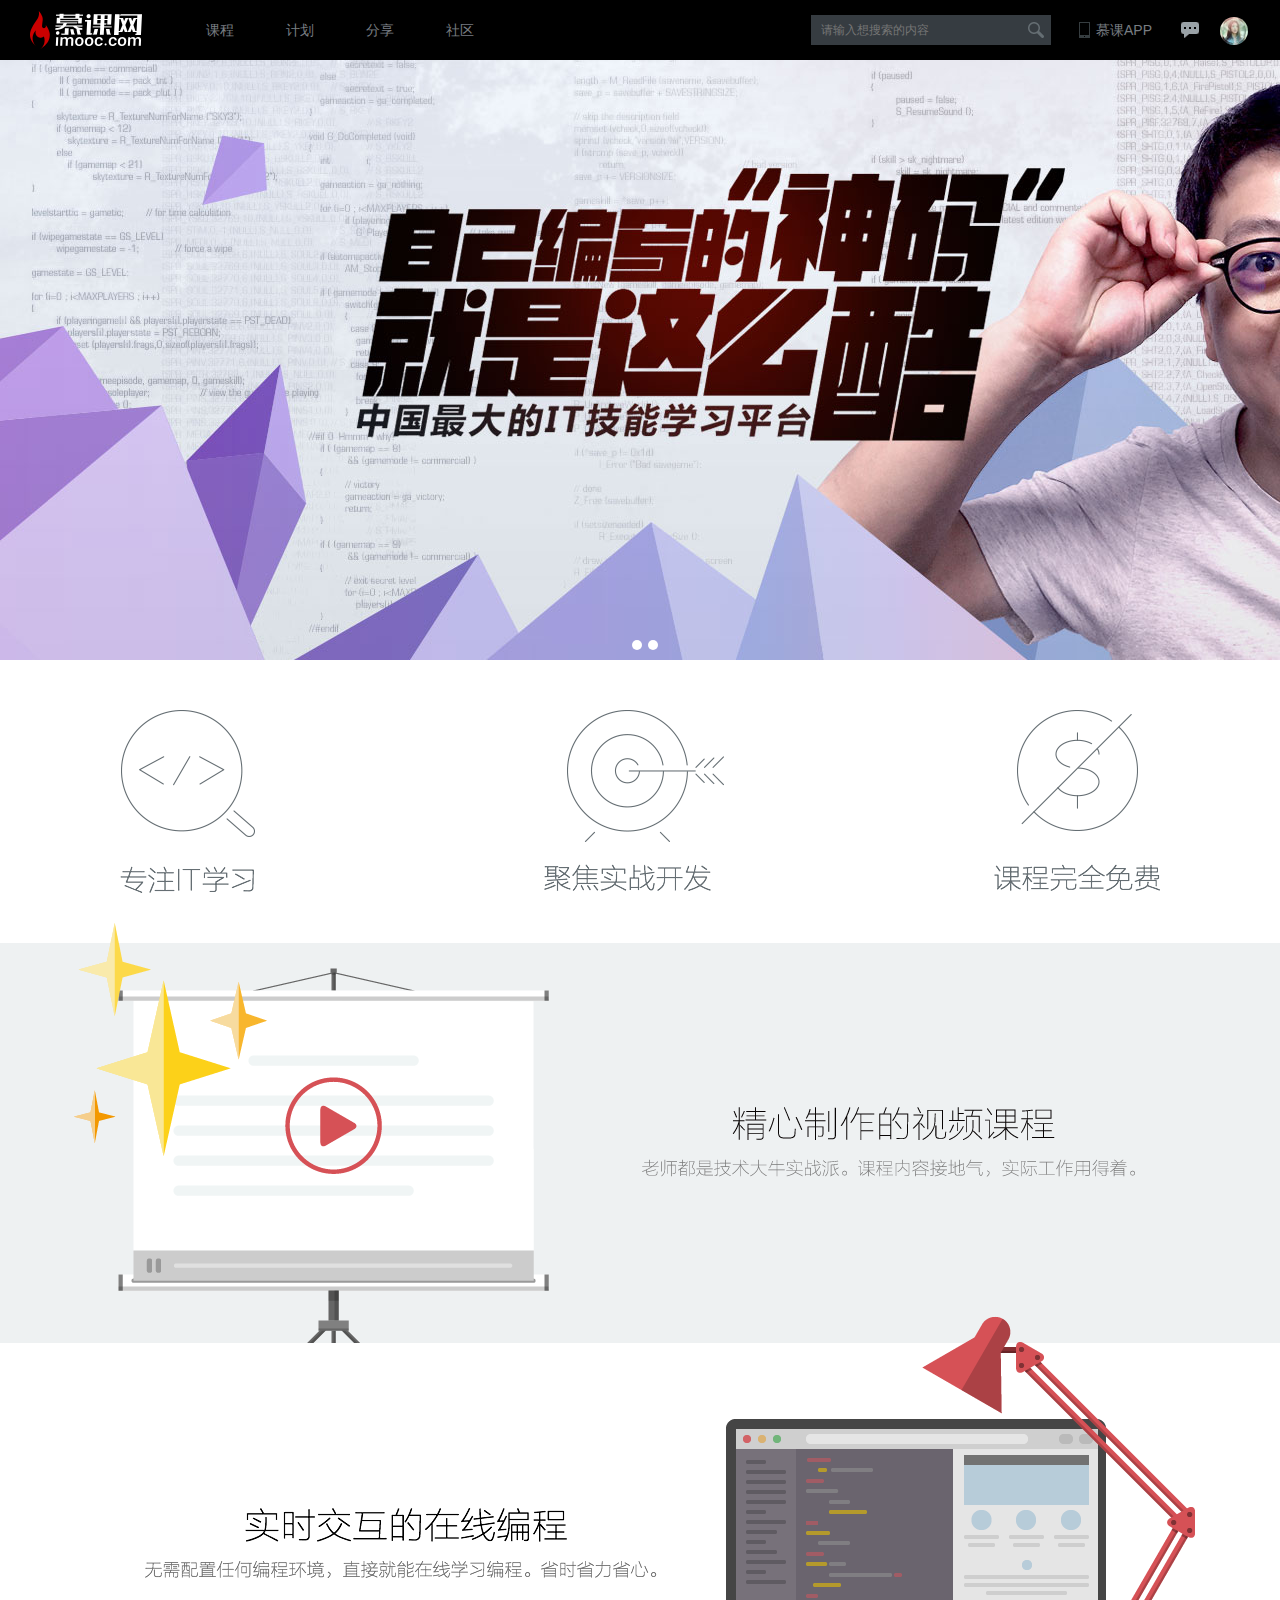
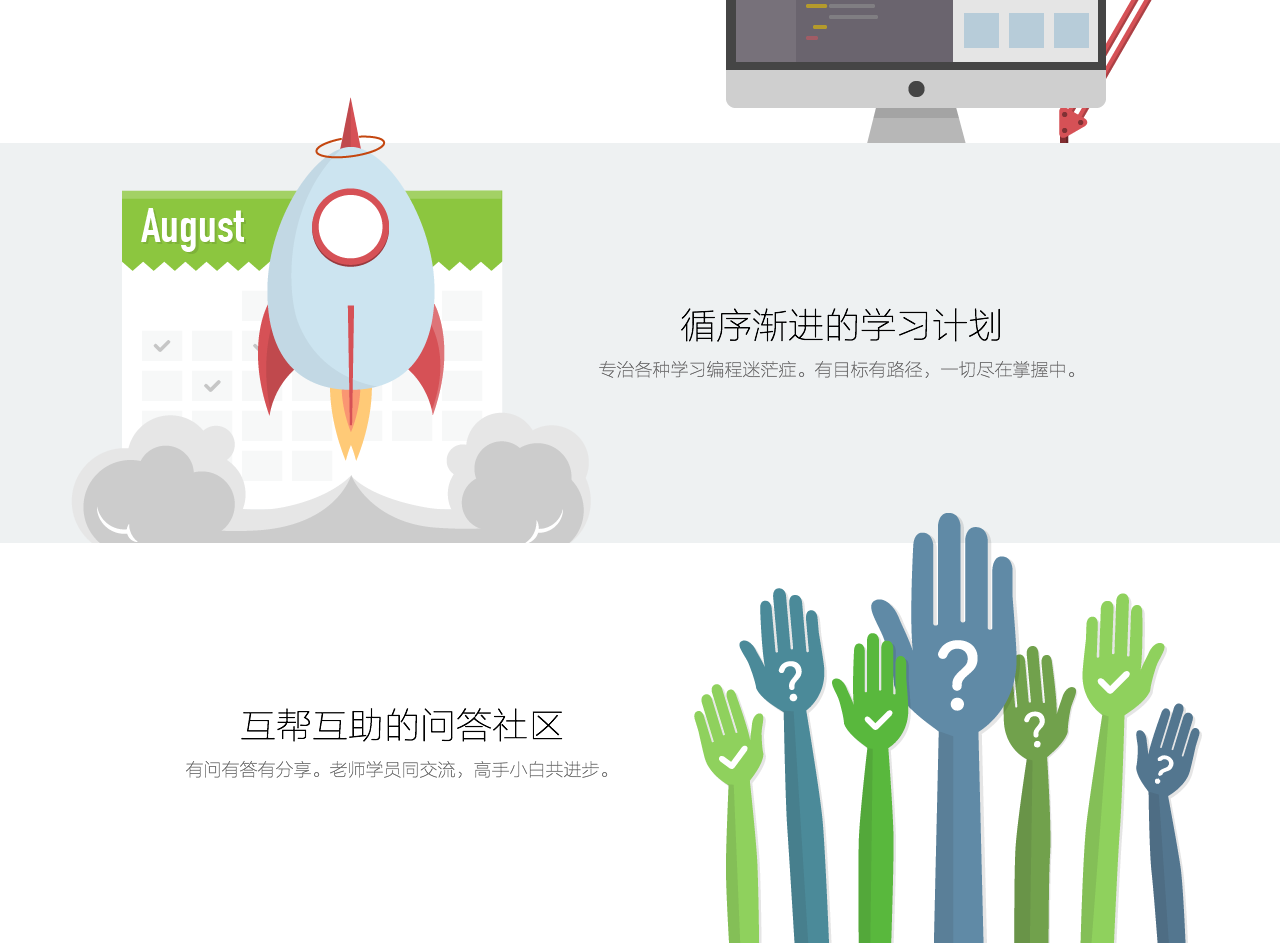
<file: imooc/index.html>
<!DOCTYPE html>
<html lang="en">
<head>
	<meta charset="UTF-8">
	<title>imooc</title>
	<link rel="stylesheet" href="css/imooc.css">
</head>
<body>
<header class="header clearfix">
	<div class="logo"><a href="#"></a></div>
	<div class="nav">
		<ul>
			<li><a href="#" class="font-style">课程</a></li>
			<li><a href="#" class="font-style">计划</a></li>
			<li><a href="#" class="font-style">分享</a></li>
			<li><a href="#" class="font-style">社区</a></li>
		</ul>
	</div>
	<div class="person">
		<ul>
			<li class="message"></li>
			<li class="login"><a href="#">
				<img src="images/55c7281500019f3b02000200-40-40.jpg" alt="login">
			</a></li>
		</ul>
	</div>
	<div class="imooc-app"><a href="#" class="font-style"><i></i>慕课APP</a></div>
	<div class="search">
		<input class="search-input" type="text" placeholder="请输入想搜索的内容">
		<input type="button" class="search-btn">
	</div>
</header>
<div class="banner">
	<ul>
		<li class="banner-child"><a href="#"><img src="images/banner1.jpg" alt="banner1"></a></li>
		<li class="banner-child"><a href="#"><img src="images/banner2.jpg" alt="banner2"></a></li>
	</ul>
	<div class="cho">
		<ul>
			<li class="disc"></li>
			<li class="disc"></li>
		</ul>
	</div>			
</div>
<div class="characters">
	<div class="characters-wrap">
		<span class="icon-1"></span>
		<span class="icon-2"></span>
		<span class="icon-3"></span>
	</div>
</div>
<!-- intro -->
<div class="intro1 bg-grey id-minwidth">
	<div class="intro1-wrap id-width">
		<div class="intro1-star"></div>
		<div class="instro1-video-wrap">
			<div class="intro1-video"></div>
		</div>
		<div class="intro1-text"></div>
	</div>
</div>				
<div class="intro2 bg-white id-minwidth">
	<div class="intro2-wrap id-width">
		<div class="intro2-text"></div>
		<div class="intro2-computer1"></div>
	</div>
</div>	
<div class="intro3 bg-grey id-minwidth">
	<div class="intro3-wrap id-width">
		<div class="intro3-calender"></div>
		<div class="intro3-smoke"></div>
		<div class="intro3-rockets"></div>
		<div class="intro3-text"></div>
	</div>
</div>	
<div class="intro4 bg-white id-minwidth">
	<div class="intro4-wrap id-width">
		<div class="intro4-text"></div>
		<div class="intro4-hand"></div>
		<div class="intro4-icon"></div>
	</div>
</div>
</body>
</html>
</file>
<file: imooc/css/imooc.css>
/*commom*/
*{
	margin: 0;
	padding: 0;
}
body{
	    font: 14px/1.5 "Microsoft Yahei", "Hiragino Sans GB", Helvetica, "Helvetica Neue", "微软雅黑", Tahoma, Arial, sans-serif;
}
.clearfix:before,.clearfix:after{
	content: "";
	display: table;
}
.clearfix:after{
	clear: both;
}
.clearfix{
	zoom: 1;
}
a{
	text-decoration: none;
}
ul{
	list-style: none;
}
input{
	border: none;
}

/*header*/
.font-style{
	color: #787d82;
	font-size: 14px;
	line-height: 60px;
}

.header{
	height: 60px;
	width: 100%;
	background: #000;
}
.logo{
	height: 60px;
	width: 140px;
	margin: 0 20px;
	float: left;
}
.logo a{
	display: block;
	height: 60px;
	width: 140px;
	background: url(../images/logo.png) no-repeat center center;
}
.nav{
	height: 60px;
	width: 320px;
	float: left;
}
.nav ul li{
	float: left;
	width: 80px;
	height: 60px;
}
.nav ul li a{
	text-align: center;
	height: 60px;
	display: block;
}
.nav ul li a:hover{
	color: #fff;
	background: #47494A;
}
.search{
	width: 240px;
	height: 30px;
	float: right;
	line-height: 30px;
	margin-top: 15px;
	margin-right: 20px;
}
.search .search-input{
	padding: 5px 10px;
    width: 190px;
    height: 20px;
    line-height: 20px;
    font-size: 12px;
    float: left;
    border: 0;
    background: #363c41;
    color: #14191e;
}
.search .search-btn{
	height: 30px;
	width: 30px;
	background: url(../images/gsearch-sprite.png) no-repeat 0 0;
	background-color: #363c41;
	float: right;
}

.person{
	height: 60px;
	width: 120px;
	float: right;
}
.person ul li{
	float: left;
	height: 60px;
	width: 60px;
}
.person ul li.message{
	background: url(../images/icon_msg.png) no-repeat center center;
}
.person ul li.login a{
	width: 40px;
	height: 40px;
	line-height: 60px;
}
.person ul li.login a img{
	width: 24px;
	height: 24px;
	vertical-align: middle;
	display: inline-block;
	border: 2px solid transparent;
	border-radius: 100%;
	background: url(../images/55c7281500019f3b02000200-40-40.jpg) no-repeat center center;
}
.person ul li.login a img:hover{
	border: 2px red solid;
}

.imooc-app{
	float: right;
}
.imooc-app a{
	display: block;
	padding: 0 8px;
	height: 60px;
}
.imooc-app a i{
	display: inline-block;
	height: 16px;
	width: 12px;
	vertical-align: -3px;
	margin-right: 5px;
	background: url(../images/head-app-icon.png) no-repeat 0 0;
}

/*banner.css*/

.banner{
	height: 600px;
	width: 100%;
	overflow: hidden;
	position: relative;
}
.banner ul li{
	height: 600px;
	width: 100%;
	float: left;
	
}

.cho{
	width: 32px;
	height: 10px;
	
	position: absolute;
	bottom:10px;
	left: 50%;
	margin-left: -8px;

	z-index: 100;
}
.cho ul li{
	height: 10px;
	width: 10px;
	border-radius: 50%;
	background: #fff;
	float: left;
	margin-right: 6px;	
}

.characters{
	width: 100%;
	height: 283px;
}
.characters-wrap{
	position: relative;
	padding: 50px 120px;
	height: 183px;

}
.characters-wrap span.icon-1{
	background: url(../images/char-icon1.png) no-repeat 0 0;
	height: 183px;
	width: 135px;
	position: absolute;
	left: 120px;
}
.characters-wrap span.icon-2{
	background: url(../images/char-icon2.png) no-repeat 0 0;
	height: 181px;
	width: 180px;
	position: absolute;
	left: 50%;
	margin-left: -96px;
}
.characters-wrap span.icon-3{
	background: url(../images/char-icon3.png) no-repeat 0 0;
	height: 181px;
	width: 166px;
	position: absolute;
	right: 120px;
}

/*intro.css*/
.intro1{
	height: 400px;
	width: 100%;
}
.id-minwidth{
	min-width: 1200px;
}
.bg-grey{
	background-color: #eef1f2;
}
.bg-white{
	background-color: #fff;
}
.intro1-wrap,
.intro2-wrap,
.intro3-wrap,
.intro4-wrap{
	height: 400px;
	position: relative;
}
.id-width{
	width: 1200px;
	margin: 0 auto;
}
.intro1-wrap .intro1-star{
	height: 431px;
	width: 581px;
	background: url(../images/01-star.png) no-repeat 0 0;
	position: absolute;
	top: -20px;
    left: -15px;
    z-index: 10;
}
.intro1-wrap .instro1-video-wrap .intro1-video{
	position: absolute;
    height: 431px;
    width: 581px;
    bottom:0;
    /*bottom: -30px;*/
    left: -15px;
    /*opacity: 0;*/
    z-index: 9;
    /*filter: alpha(opacity=0);*/
    background: url(../images/01-video.png) no-repeat 0 0;
}
.intro1-wrap .intro1-text{
	position: absolute;
	right: 105px;
	top: 164px;
	/*opacity: 0;*/
	/*filter: alpha(opacity=0);*/
	width: 493px;
	height: 70px;
	background: url(../images/01-text.png) no-repeat 0 0;
	
}


.intro2-wrap .intro2-text{
	position: absolute;
	left: 105px;
	top: 165px;
	/*opacity: 0;*/
	/*filter: alpha(opacity=0);*/
	width: 512px;
	height: 70px;
	background: url(../images/02-text.png) no-repeat 0 0;
}
.intro2-wrap .intro2-computer1{
	background: url(../images/02-computer1.png) no-repeat center 0;
	position: absolute;
	width: 580px;
	height: 430px;
	top: -30px;
	right: 0;
	/*opacity: 0;*/
}
.intro3-wrap .intro3-rockets,
.intro3-wrap .intro3-calender,
.intro3-wrap .intro3-smoke{
	position: absolute;
	left: 0;
	top: 0px;
	width: 581px;
	height: 431px;
	/*opacity: 0;
	filter: alpha(opacity=0);*/
}
.intro3-wrap .intro3-text{
	position: absolute;
    width: 476px;
    height: 70px;
    right: 165px;
    top: 165px;
    /*opacity: 0;
    filter: alpha(opacity=0);*/
    background: url(../images/03-text.png) no-repeat;
}
.intro3-wrap .intro3-calender{
	background: url(../images/03-calendar.png) no-repeat 0 0;
	top: -31px;
}
.intro3-wrap .intro3-smoke{
	background: url(../images/03-smoke.png) no-repeat 0 0;
	top: -31px;
}
.intro3-wrap .intro3-rockets{
	background: url(../images/03-rockets.png) no-repeat 0 0;
	top: -46px;
}

.intro4-wrap .intro4-text{
	position: absolute;
    width: 422px;
    height: 70px;
    top: 165px;
    left: 146px;
    /*opacity: 0;
    filter: alpha(opacity=0);*/
    background: url(../images/04-text.png) no-repeat;
}
.intro4-wrap .intro4-hand{
	z-index: 9;
    /*opacity: 0;*/
    top: 0;
    /*filter: alpha(opacity=0);*/
    background: url(../images/04-hand.png) no-repeat 0 0;
}
.intro4-wrap .intro4-icon{
	z-index: 10;
    /*opacity: 0;
    filter: alpha(opacity=0);*/
    background: url(../images/04-icon.png) no-repeat 0 0;
}
.intro4-wrap .intro4-hand,
.intro4-wrap .intro4-icon{
	position: absolute;
    right: 0;
    /*top: 0;*/
    top: -30px;
    width: 581px;
    height: 430px;
}
</file>
